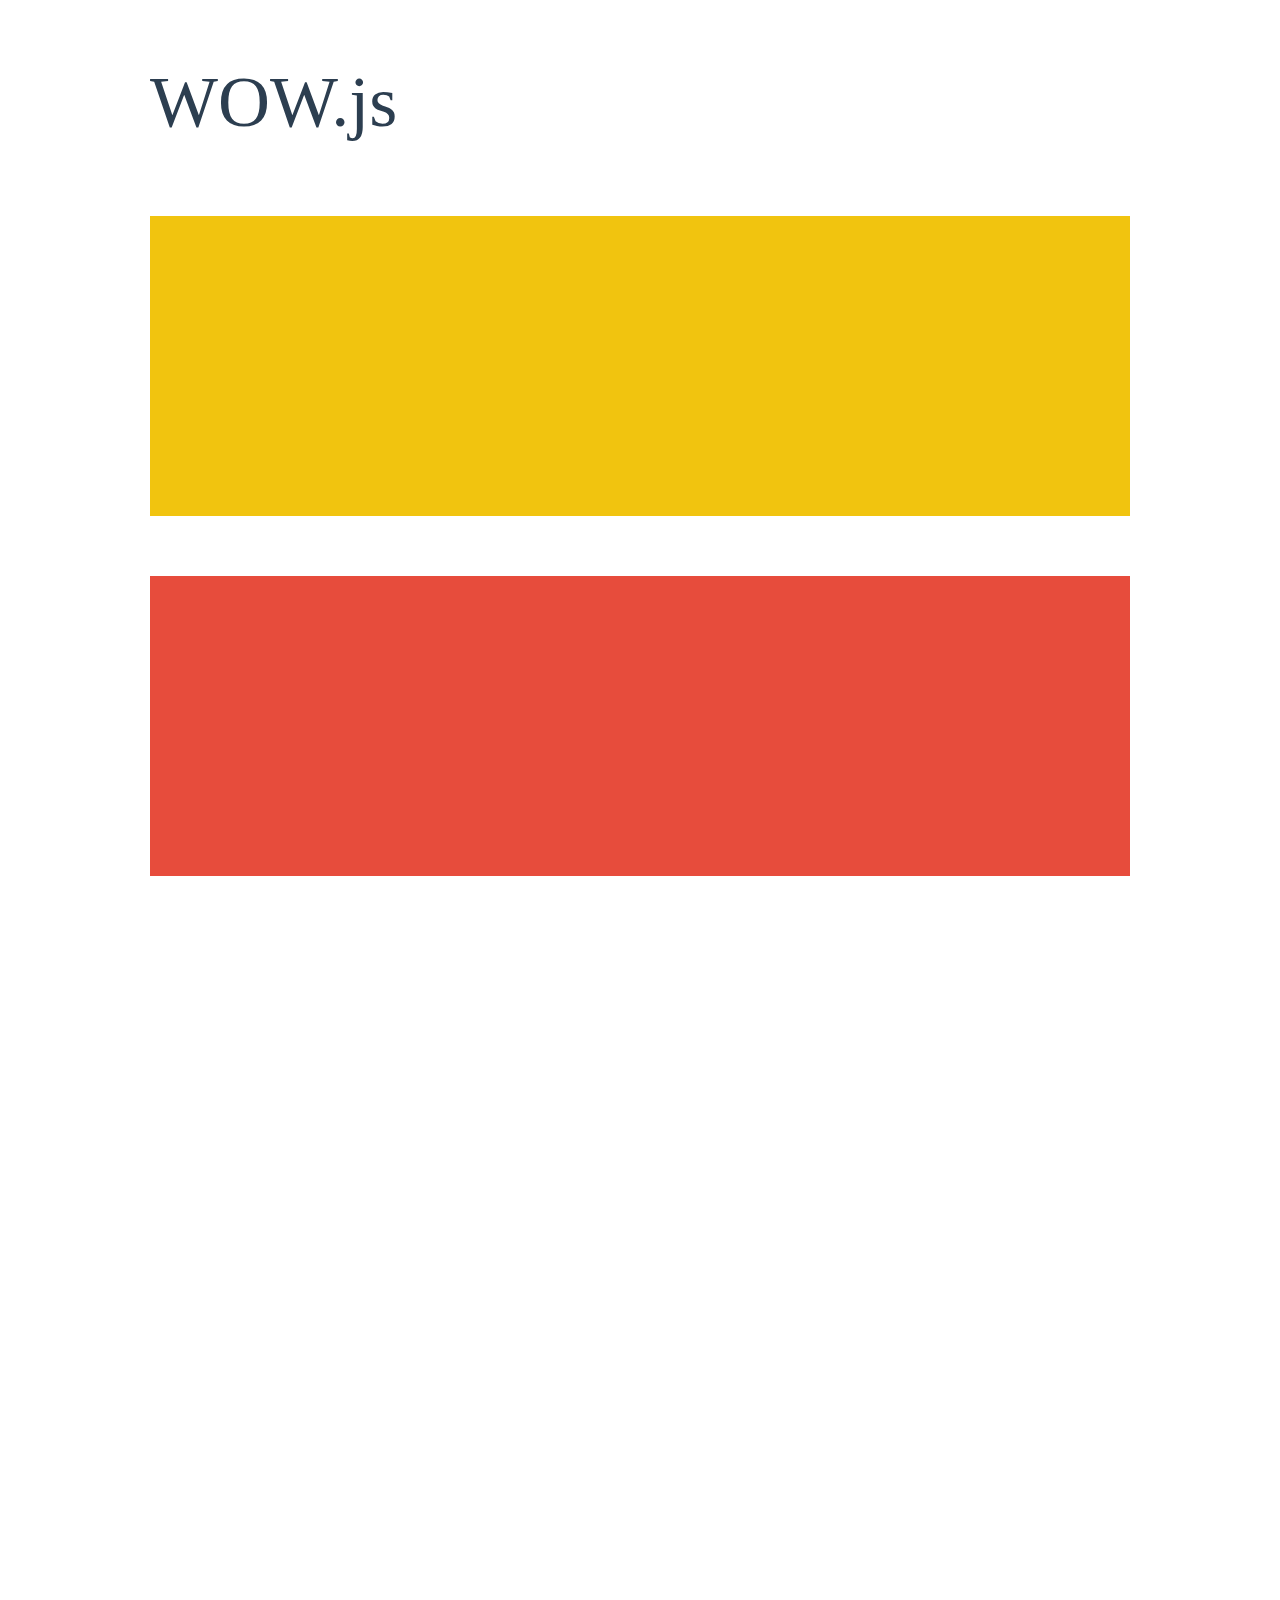
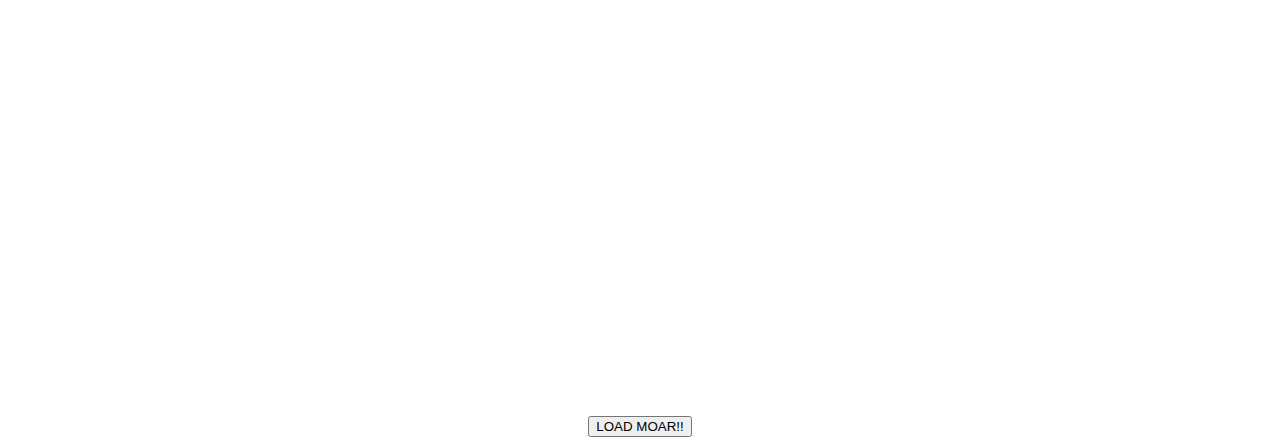
<file: bower_components/wowjs/demo.html>
<!doctype html>

<html lang="en">
<head>
  <meta charset="utf-8">
  <title>WOW</title>
  <link rel="stylesheet" href="css/libs/animate.css">
  <link rel="stylesheet" href="css/site.css">
  <style>
    .wow:first-child {
      visibility: hidden;
    }
  </style>
  <!--[if IE]>
    <script src="http://html5shiv.googlecode.com/svn/trunk/html5.js"></script>
  <![endif]-->
</head>

<body>
  <div id="container">
    <header>
      <h1>WOW.js</h1>
    </header>
    <div id="main">
      <section class="wow fadeInDown" style="background-color: #f1c40f;"></section>
      <section class="wow pulse" style="background-color: #e74c3c;" data-wow-iteration="infinite" data-wow-duration="1500ms"></section>
      <section class="section--purple wow slideInRight" data-wow-delay="2s"></section>
      <section class="section--blue wow bounceInLeft" data-wow-offset="300"></section>
      <section class="section--green wow slideInLeft" data-wow-duration="4s"></section>
      <button id="moar">LOAD MOAR!!</button>
    </div>
  </div>
  <script src="dist/wow.js"></script>
  <script>
    wow = new WOW(
      {
        animateClass: 'animated',
        offset:       100,
        callback:     function(box) {
          console.log("WOW: animating <" + box.tagName.toLowerCase() + ">")
        }
      }
    );
    wow.init();
    document.getElementById('moar').onclick = function() {
      var section = document.createElement('section');
      section.className = 'section--purple wow fadeInDown';
      this.parentNode.insertBefore(section, this);
    };
  </script>
</body>
</html>
</file>
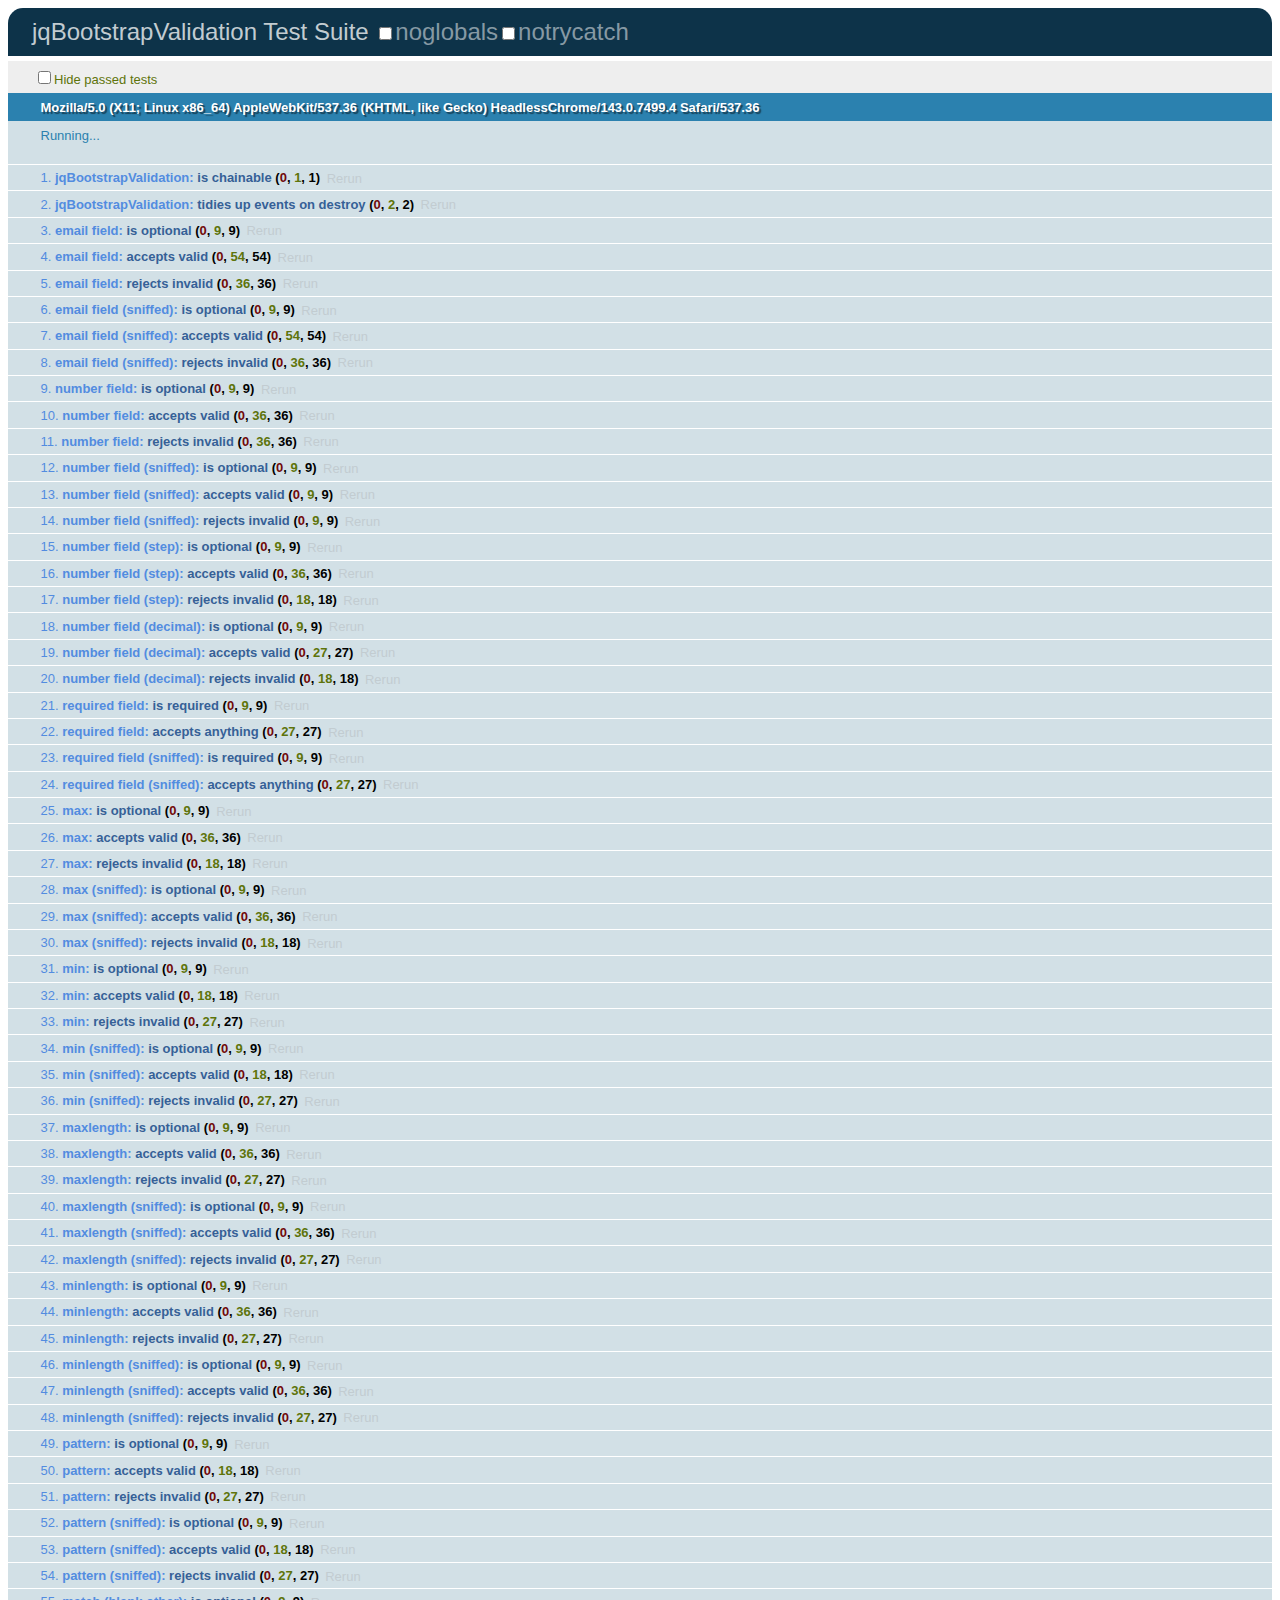
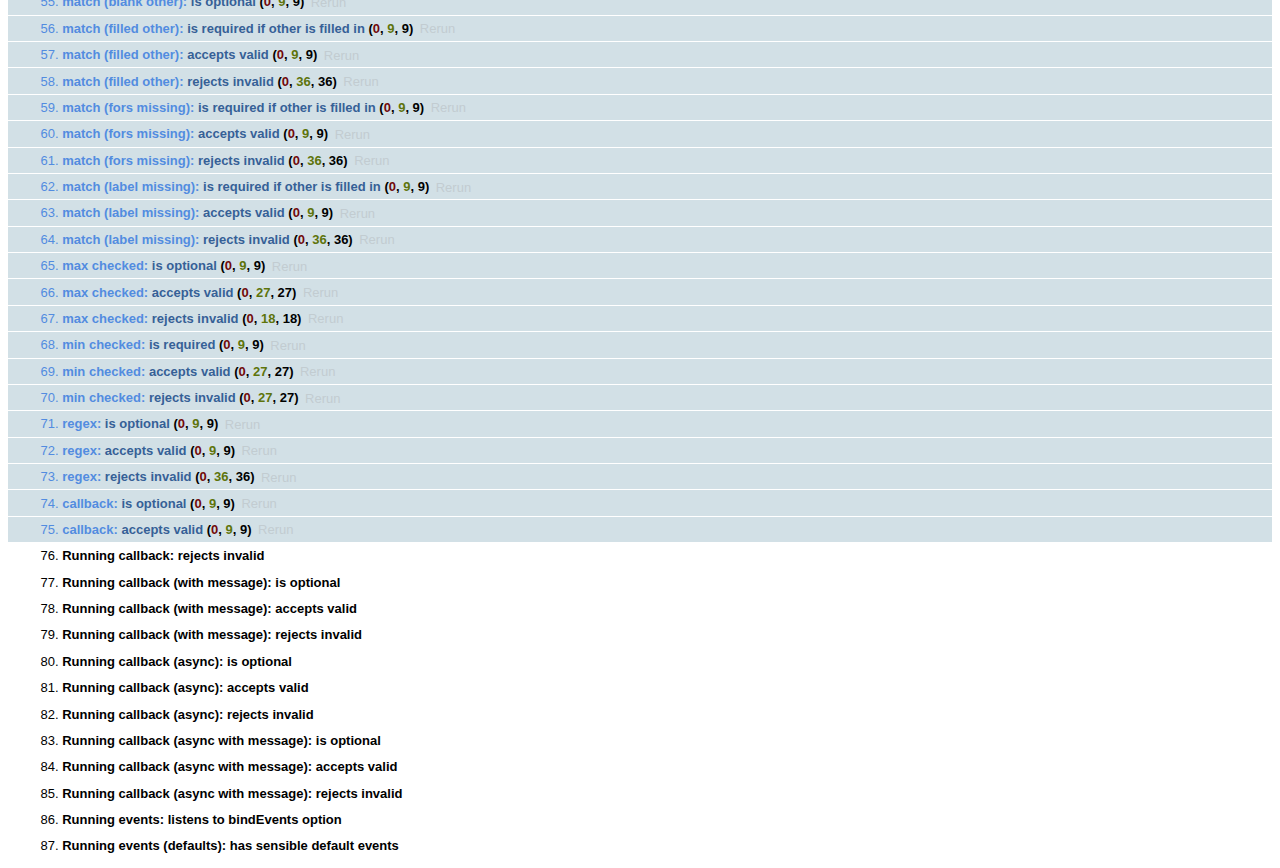
<file: bower_components/jqBootstrapValidation/test/jqBootstrapValidation.html>
<!DOCTYPE html>
<html>
<head>
  <meta charset="utf-8">
  <title>jqBootstrapValidation Test Suite</title>
  <!-- Load local jQuery. This can be overridden with a ?jquery=___ param. -->
  <script src="../libs/jquery/jquery-1.9.1.js"></script>
  <script>
    jQuery.migrateMute = true;
  </script>
  <script src="../libs/jquery/jquery-migrate.1.2.0.js"></script>
  <!-- Load local QUnit (grunt requires v1.0.0 or newer). -->
  <link rel="stylesheet" href="../libs/qunit/qunit.css" media="screen">
  <script src="../libs/qunit/qunit.js"></script>
  <!-- Load local lib and tests. -->
  <script src="../src/jqBootstrapValidation.js"></script>
  <script src="jqBootstrapValidation_helpers.js"></script>
  <script src="jqBootstrapValidation_test.js"></script>
  <script>
    function testCapitalsSynchronousCallback($el, value, callback) {
        callback({
            value: value,
            valid: /^[A-Z]*$/.test(value)
        });
    }
    function testCapitalsSynchronousCallbackWithMessage($el, value, callback) {
        callback({
            value: value,
            valid: /^[A-Z]*$/.test(value),
            message: "Capitals only please"
        });
    }
    function testCapitalsAsynchronousCallback($el, value, callback) {
        setTimeout(
            function() {
                callback({
                    value: value,
                    valid: /^[A-Z]*$/.test(value)
                });
            }, 
            1
        );
    }
    function testCapitalsAsynchronousCallbackWithMessage($el, value, callback) {
        setTimeout(
            function() {
                callback({
                    value: value,
                    valid: /^[A-Z]*$/.test(value),
                    message: "Capitals only please"
                });
            }, 
            1
        );
    }
  </script>
</head>
<body>
  <h1 id="qunit-header">jqBootstrapValidation Test Suite</h1>
  <h2 id="qunit-banner"></h2>
  <div id="qunit-testrunner-toolbar"></div>
  <h2 id="qunit-userAgent"></h2>
  <ol id="qunit-tests"></ol>
  <div id="qunit-fixture">
    <span>lame test markup</span>
    <span>normal test markup</span>
    <span>awesome test markup</span>
  </div>
</body>
</html>
</file>
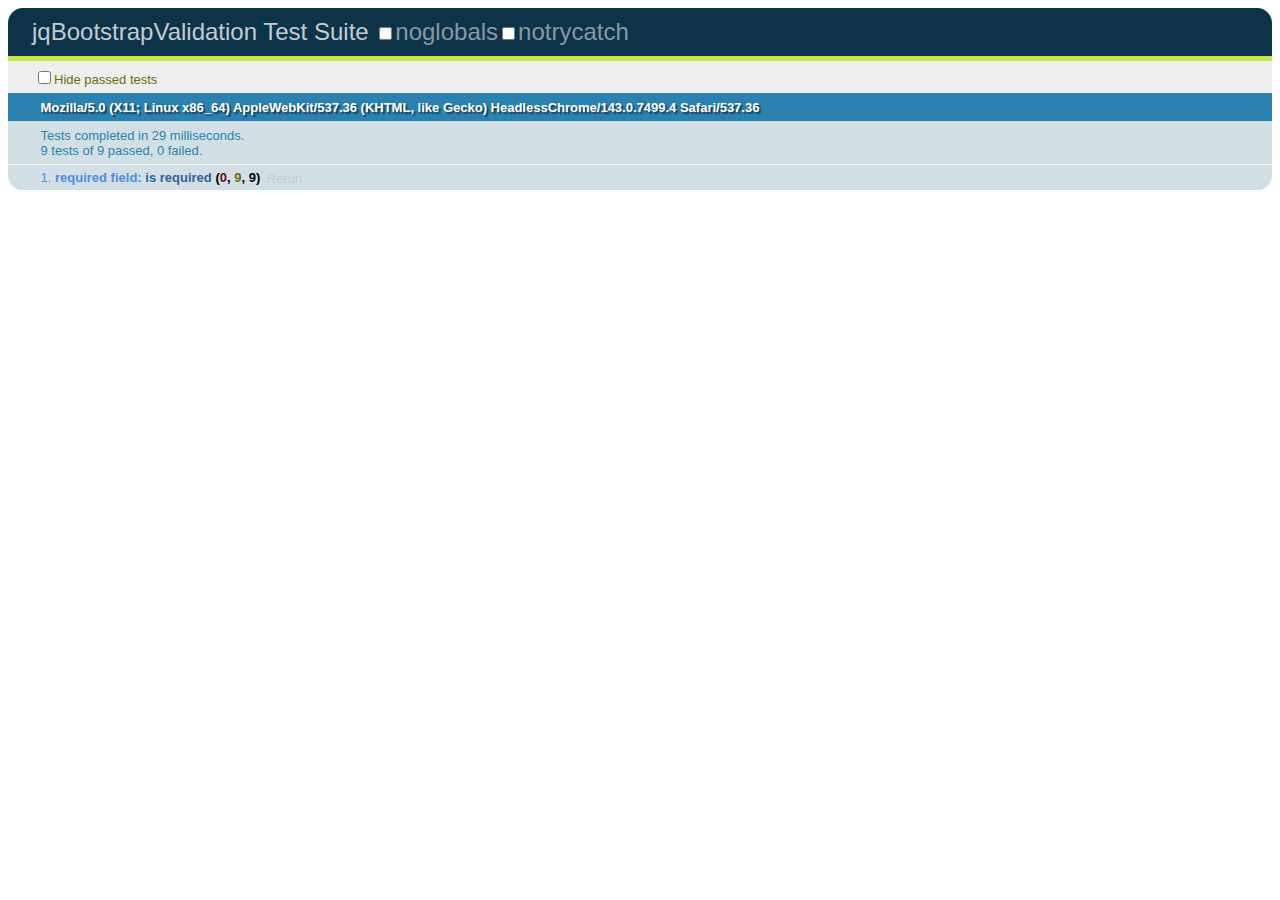
<file: bower_components/jqBootstrapValidation/test/issues/39/39.html>
<!DOCTYPE html>
<html>
<head>
  <meta charset="utf-8">
  <title>jqBootstrapValidation Test Suite</title>
  <!-- Load local jQuery. This can be overridden with a ?jquery=___ param. -->
  <script src="../../../libs/jquery/jquery-1.9.1.js"></script>
  <script>
    jQuery.migrateMute = true;
  </script>
  <script src="../../../libs/jquery/jquery-migrate.1.2.0.js"></script>
  <!-- Load local QUnit (grunt requires v1.0.0 or newer). -->
  <link rel="stylesheet" href="../../../libs/qunit/qunit.css" media="screen">
  <script src="../../../libs/qunit/qunit.js"></script>
  <!-- Load local lib and tests. -->
  <script src="../../../src/jqBootstrapValidation.js"></script>
  <script src="../../jqBootstrapValidation_helpers.js"></script>
  <script src="test.js"></script>
  <script>
    function testCapitalsSynchronousCallback($el, value, callback) {
        callback({
            value: value,
            valid: /^[A-Z]*$/.test(value)
        });
    }
    function testCapitalsSynchronousCallbackWithMessage($el, value, callback) {
        callback({
            value: value,
            valid: /^[A-Z]*$/.test(value),
            message: "Capitals only please"
        });
    }
    function testCapitalsAsynchronousCallback($el, value, callback) {
        setTimeout(
            function() {
                callback({
                    value: value,
                    valid: /^[A-Z]*$/.test(value)
                });
            }, 
            1
        );
    }
    function testCapitalsAsynchronousCallbackWithMessage($el, value, callback) {
        setTimeout(
            function() {
                callback({
                    value: value,
                    valid: /^[A-Z]*$/.test(value),
                    message: "Capitals only please"
                });
            }, 
            1
        );
    }
  </script>
</head>
<body>
  <h1 id="qunit-header">jqBootstrapValidation Test Suite</h1>
  <h2 id="qunit-banner"></h2>
  <div id="qunit-testrunner-toolbar"></div>
  <h2 id="qunit-userAgent"></h2>
  <ol id="qunit-tests"></ol>
  <div id="qunit-fixture">
    <span>lame test markup</span>
    <span>normal test markup</span>
    <span>awesome test markup</span>
  </div>
</body>
</html>
</file>
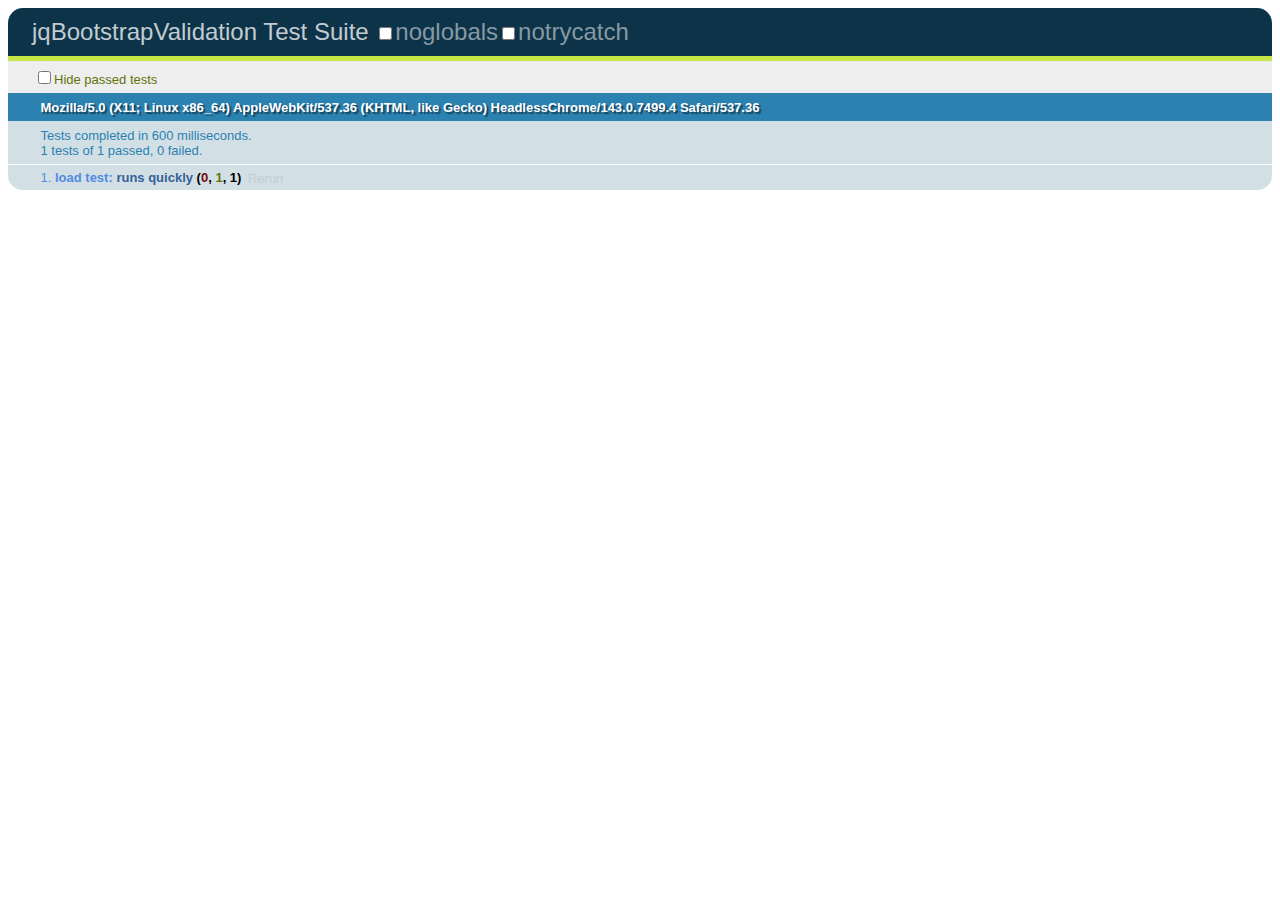
<file: bower_components/jqBootstrapValidation/test/notravis/67/67.html>
<!DOCTYPE html>
<html>
<head>
  <meta charset="utf-8">
  <title>jqBootstrapValidation Test Suite</title>
  <!-- Load local jQuery. This can be overridden with a ?jquery=___ param. -->
  <script src="../../../libs/jquery/jquery-1.9.1.js"></script>
  <script>
    jQuery.migrateMute = true;
  </script>
  <script src="../../../libs/jquery/jquery-migrate.1.2.0.js"></script>
  <!-- Load local QUnit (grunt requires v1.0.0 or newer). -->
  <link rel="stylesheet" href="../../../libs/qunit/qunit.css" media="screen">
  <script src="../../../libs/qunit/qunit.js"></script>
  <!-- Load local lib and tests. -->
  <script src="../../../src/jqBootstrapValidation.js"></script>
  <script src="../../jqBootstrapValidation_helpers.js"></script>
  <script src="test.js"></script>
  <script>
    function testCapitalsSynchronousCallback($el, value, callback) {
        callback({
            value: value,
            valid: /^[A-Z]*$/.test(value)
        });
    }
    function testCapitalsSynchronousCallbackWithMessage($el, value, callback) {
        callback({
            value: value,
            valid: /^[A-Z]*$/.test(value),
            message: "Capitals only please"
        });
    }
    function testCapitalsAsynchronousCallback($el, value, callback) {
        setTimeout(
            function() {
                callback({
                    value: value,
                    valid: /^[A-Z]*$/.test(value)
                });
            }, 
            1
        );
    }
    function testCapitalsAsynchronousCallbackWithMessage($el, value, callback) {
        setTimeout(
            function() {
                callback({
                    value: value,
                    valid: /^[A-Z]*$/.test(value),
                    message: "Capitals only please"
                });
            }, 
            1
        );
    }
  </script>
</head>
<body>
  <h1 id="qunit-header">jqBootstrapValidation Test Suite</h1>
  <h2 id="qunit-banner"></h2>
  <div id="qunit-testrunner-toolbar"></div>
  <h2 id="qunit-userAgent"></h2>
  <ol id="qunit-tests"></ol>
  <div id="qunit-fixture">
    <span>lame test markup</span>
    <span>normal test markup</span>
    <span>awesome test markup</span>
  </div>
  <div id="large-form" style="display: none;">
    <form class="form-horizontal" novalidate>
      <div class="control-group">
        <label class="control-label">Select your two favourite colours</label>
        <div class="controls">
          <label class="checkbox">
            <input 
              type="checkbox" 
              name="some_field" 
              data-validation-maxchecked-maxchecked="2" data-validation-required-message="required" 
              data-validation-maxchecked-message="Don't be greedy!" 
            /> Red
          </label>
          <label class="checkbox">
            <input type="checkbox" name="some_field" /> Orange
          </label>
          <label class="checkbox">
            <input type="checkbox" name="some_field" /> Yellow
          </label>
          <label class="checkbox">
            <input type="checkbox" name="some_field" /> Green
          </label>
          <label class="checkbox">
            <input type="checkbox" name="some_field" /> Blue
          </label>
          <label class="checkbox">
            <input type="checkbox" name="some_field" /> Indigo
          </label>
          <label class="checkbox">
            <input type="checkbox" name="some_field" /> Violet
          </label>
          <p class="help-block"></p>
        </div>
      </div>
      <div class="control-group">
        <label class="control-label">Select your two favourite colours</label>
        <div class="controls">
          <label class="checkbox">
            <input 
              type="checkbox" 
              name="some_field" 
              data-validation-maxchecked-maxchecked="2" data-validation-required-message="required" 
              data-validation-maxchecked-message="Don't be greedy!" 
            /> Red
          </label>
          <label class="checkbox">
            <input type="checkbox" name="some_field" /> Orange
          </label>
          <label class="checkbox">
            <input type="checkbox" name="some_field" /> Yellow
          </label>
          <label class="checkbox">
            <input type="checkbox" name="some_field" /> Green
          </label>
          <label class="checkbox">
            <input type="checkbox" name="some_field" /> Blue
          </label>
          <label class="checkbox">
            <input type="checkbox" name="some_field" /> Indigo
          </label>
          <label class="checkbox">
            <input type="checkbox" name="some_field" /> Violet
          </label>
          <p class="help-block"></p>
        </div>
      </div>
      <div class="control-group">
        <label class="control-label">Select your two favourite colours</label>
        <div class="controls">
          <label class="checkbox">
            <input 
              type="checkbox" 
              name="some_field" 
              data-validation-maxchecked-maxchecked="2" data-validation-required-message="required" 
              data-validation-maxchecked-message="Don't be greedy!" 
            /> Red
          </label>
          <label class="checkbox">
            <input type="checkbox" name="some_field" /> Orange
          </label>
          <label class="checkbox">
            <input type="checkbox" name="some_field" /> Yellow
          </label>
          <label class="checkbox">
            <input type="checkbox" name="some_field" /> Green
          </label>
          <label class="checkbox">
            <input type="checkbox" name="some_field" /> Blue
          </label>
          <label class="checkbox">
            <input type="checkbox" name="some_field" /> Indigo
          </label>
          <label class="checkbox">
            <input type="checkbox" name="some_field" /> Violet
          </label>
          <p class="help-block"></p>
        </div>
      </div>
      <div class="control-group">
        <label class="control-label">Select your two favourite colours</label>
        <div class="controls">
          <label class="checkbox">
            <input 
              type="checkbox" 
              name="some_field" 
              data-validation-maxchecked-maxchecked="2" data-validation-required-message="required" 
              data-validation-maxchecked-message="Don't be greedy!" 
            /> Red
          </label>
          <label class="checkbox">
            <input type="checkbox" name="some_field" /> Orange
          </label>
          <label class="checkbox">
            <input type="checkbox" name="some_field" /> Yellow
          </label>
          <label class="checkbox">
            <input type="checkbox" name="some_field" /> Green
          </label>
          <label class="checkbox">
            <input type="checkbox" name="some_field" /> Blue
          </label>
          <label class="checkbox">
            <input type="checkbox" name="some_field" /> Indigo
          </label>
          <label class="checkbox">
            <input type="checkbox" name="some_field" /> Violet
          </label>
          <p class="help-block"></p>
        </div>
      </div>
      <div class="control-group">
        <label class="control-label">Select your two favourite colours</label>
        <div class="controls">
          <label class="checkbox">
            <input 
              type="checkbox" 
              name="some_field" 
              data-validation-maxchecked-maxchecked="2" data-validation-required-message="required" 
              data-validation-maxchecked-message="Don't be greedy!" 
            /> Red
          </label>
          <label class="checkbox">
            <input type="checkbox" name="some_field" /> Orange
          </label>
          <label class="checkbox">
            <input type="checkbox" name="some_field" /> Yellow
          </label>
          <label class="checkbox">
            <input type="checkbox" name="some_field" /> Green
          </label>
          <label class="checkbox">
            <input type="checkbox" name="some_field" /> Blue
          </label>
          <label class="checkbox">
            <input type="checkbox" name="some_field" /> Indigo
          </label>
          <label class="checkbox">
            <input type="checkbox" name="some_field" /> Violet
          </label>
          <p class="help-block"></p>
        </div>
      </div>
      <div class="control-group">
        <label class="control-label">Select your two favourite colours</label>
        <div class="controls">
          <label class="checkbox">
            <input 
              type="checkbox" 
              name="some_field" 
              data-validation-maxchecked-maxchecked="2" data-validation-required-message="required" 
              data-validation-maxchecked-message="Don't be greedy!" 
            /> Red
          </label>
          <label class="checkbox">
            <input type="checkbox" name="some_field" /> Orange
          </label>
          <label class="checkbox">
            <input type="checkbox" name="some_field" /> Yellow
          </label>
          <label class="checkbox">
            <input type="checkbox" name="some_field" /> Green
          </label>
          <label class="checkbox">
            <input type="checkbox" name="some_field" /> Blue
          </label>
          <label class="checkbox">
            <input type="checkbox" name="some_field" /> Indigo
          </label>
          <label class="checkbox">
            <input type="checkbox" name="some_field" /> Violet
          </label>
          <p class="help-block"></p>
        </div>
      </div>
      <div class="control-group">
        <label class="control-label">Select your two favourite colours</label>
        <div class="controls">
          <label class="checkbox">
            <input 
              type="checkbox" 
              name="some_field" 
              data-validation-maxchecked-maxchecked="2" data-validation-required-message="required" 
              data-validation-maxchecked-message="Don't be greedy!" 
            /> Red
          </label>
          <label class="checkbox">
            <input type="checkbox" name="some_field" /> Orange
          </label>
          <label class="checkbox">
            <input type="checkbox" name="some_field" /> Yellow
          </label>
          <label class="checkbox">
            <input type="checkbox" name="some_field" /> Green
          </label>
          <label class="checkbox">
            <input type="checkbox" name="some_field" /> Blue
          </label>
          <label class="checkbox">
            <input type="checkbox" name="some_field" /> Indigo
          </label>
          <label class="checkbox">
            <input type="checkbox" name="some_field" /> Violet
          </label>
          <p class="help-block"></p>
        </div>
      </div>
      <div class="control-group">
        <label class="control-label">Select your two favourite colours</label>
        <div class="controls">
          <label class="checkbox">
            <input 
              type="checkbox" 
              name="some_field" 
              data-validation-maxchecked-maxchecked="2" data-validation-required-message="required" 
              data-validation-maxchecked-message="Don't be greedy!" 
            /> Red
          </label>
          <label class="checkbox">
            <input type="checkbox" name="some_field" /> Orange
          </label>
          <label class="checkbox">
            <input type="checkbox" name="some_field" /> Yellow
          </label>
          <label class="checkbox">
            <input type="checkbox" name="some_field" /> Green
          </label>
          <label class="checkbox">
            <input type="checkbox" name="some_field" /> Blue
          </label>
          <label class="checkbox">
            <input type="checkbox" name="some_field" /> Indigo
          </label>
          <label class="checkbox">
            <input type="checkbox" name="some_field" /> Violet
          </label>
          <p class="help-block"></p>
        </div>
      </div>
      <div class="control-group">
        <label class="control-label">Select your two favourite colours</label>
        <div class="controls">
          <label class="checkbox">
            <input 
              type="checkbox" 
              name="some_field" 
              data-validation-maxchecked-maxchecked="2" data-validation-required-message="required" 
              data-validation-maxchecked-message="Don't be greedy!" 
            /> Red
          </label>
          <label class="checkbox">
            <input type="checkbox" name="some_field" /> Orange
          </label>
          <label class="checkbox">
            <input type="checkbox" name="some_field" /> Yellow
          </label>
          <label class="checkbox">
            <input type="checkbox" name="some_field" /> Green
          </label>
          <label class="checkbox">
            <input type="checkbox" name="some_field" /> Blue
          </label>
          <label class="checkbox">
            <input type="checkbox" name="some_field" /> Indigo
          </label>
          <label class="checkbox">
            <input type="checkbox" name="some_field" /> Violet
          </label>
          <p class="help-block"></p>
        </div>
      </div>
      <div class="control-group">
        <label class="control-label">Select your two favourite colours</label>
        <div class="controls">
          <label class="checkbox">
            <input 
              type="checkbox" 
              name="some_field" 
              data-validation-maxchecked-maxchecked="2" data-validation-required-message="required" 
              data-validation-maxchecked-message="Don't be greedy!" 
            /> Red
          </label>
          <label class="checkbox">
            <input type="checkbox" name="some_field" /> Orange
          </label>
          <label class="checkbox">
            <input type="checkbox" name="some_field" /> Yellow
          </label>
          <label class="checkbox">
            <input type="checkbox" name="some_field" /> Green
          </label>
          <label class="checkbox">
            <input type="checkbox" name="some_field" /> Blue
          </label>
          <label class="checkbox">
            <input type="checkbox" name="some_field" /> Indigo
          </label>
          <label class="checkbox">
            <input type="checkbox" name="some_field" /> Violet
          </label>
          <p class="help-block"></p>
        </div>
      </div>
      <div class="control-group">
        <label class="control-label">Select your two favourite colours</label>
        <div class="controls">
          <label class="checkbox">
            <input 
              type="checkbox" 
              name="some_field" 
              data-validation-maxchecked-maxchecked="2" data-validation-required-message="required" 
              data-validation-maxchecked-message="Don't be greedy!" 
            /> Red
          </label>
          <label class="checkbox">
            <input type="checkbox" name="some_field" /> Orange
          </label>
          <label class="checkbox">
            <input type="checkbox" name="some_field" /> Yellow
          </label>
          <label class="checkbox">
            <input type="checkbox" name="some_field" /> Green
          </label>
          <label class="checkbox">
            <input type="checkbox" name="some_field" /> Blue
          </label>
          <label class="checkbox">
            <input type="checkbox" name="some_field" /> Indigo
          </label>
          <label class="checkbox">
            <input type="checkbox" name="some_field" /> Violet
          </label>
          <p class="help-block"></p>
        </div>
      </div>
      <div class="control-group">
        <label class="control-label">Select your two favourite colours</label>
        <div class="controls">
          <label class="checkbox">
            <input 
              type="checkbox" 
              name="some_field" 
              data-validation-maxchecked-maxchecked="2" data-validation-required-message="required" 
              data-validation-maxchecked-message="Don't be greedy!" 
            /> Red
          </label>
          <label class="checkbox">
            <input type="checkbox" name="some_field" /> Orange
          </label>
          <label class="checkbox">
            <input type="checkbox" name="some_field" /> Yellow
          </label>
          <label class="checkbox">
            <input type="checkbox" name="some_field" /> Green
          </label>
          <label class="checkbox">
            <input type="checkbox" name="some_field" /> Blue
          </label>
          <label class="checkbox">
            <input type="checkbox" name="some_field" /> Indigo
          </label>
          <label class="checkbox">
            <input type="checkbox" name="some_field" /> Violet
          </label>
          <p class="help-block"></p>
        </div>
      </div>
      <div class="control-group">
        <label class="control-label">Select your two favourite colours</label>
        <div class="controls">
          <label class="checkbox">
            <input 
              type="checkbox" 
              name="some_field" 
              data-validation-maxchecked-maxchecked="2" data-validation-required-message="required" 
              data-validation-maxchecked-message="Don't be greedy!" 
            /> Red
          </label>
          <label class="checkbox">
            <input type="checkbox" name="some_field" /> Orange
          </label>
          <label class="checkbox">
            <input type="checkbox" name="some_field" /> Yellow
          </label>
          <label class="checkbox">
            <input type="checkbox" name="some_field" /> Green
          </label>
          <label class="checkbox">
            <input type="checkbox" name="some_field" /> Blue
          </label>
          <label class="checkbox">
            <input type="checkbox" name="some_field" /> Indigo
          </label>
          <label class="checkbox">
            <input type="checkbox" name="some_field" /> Violet
          </label>
          <p class="help-block"></p>
        </div>
      </div>
      <div class="control-group">
        <label class="control-label">Select your two favourite colours</label>
        <div class="controls">
          <label class="checkbox">
            <input 
              type="checkbox" 
              name="some_field" 
              data-validation-maxchecked-maxchecked="2" data-validation-required-message="required" 
              data-validation-maxchecked-message="Don't be greedy!" 
            /> Red
          </label>
          <label class="checkbox">
            <input type="checkbox" name="some_field" /> Orange
          </label>
          <label class="checkbox">
            <input type="checkbox" name="some_field" /> Yellow
          </label>
          <label class="checkbox">
            <input type="checkbox" name="some_field" /> Green
          </label>
          <label class="checkbox">
            <input type="checkbox" name="some_field" /> Blue
          </label>
          <label class="checkbox">
            <input type="checkbox" name="some_field" /> Indigo
          </label>
          <label class="checkbox">
            <input type="checkbox" name="some_field" /> Violet
          </label>
          <p class="help-block"></p>
        </div>
      </div>
      <div class="control-group">
        <label class="control-label">Select your two favourite colours</label>
        <div class="controls">
          <label class="checkbox">
            <input 
              type="checkbox" 
              name="some_field" 
              data-validation-maxchecked-maxchecked="2" data-validation-required-message="required" 
              data-validation-maxchecked-message="Don't be greedy!" 
            /> Red
          </label>
          <label class="checkbox">
            <input type="checkbox" name="some_field" /> Orange
          </label>
          <label class="checkbox">
            <input type="checkbox" name="some_field" /> Yellow
          </label>
          <label class="checkbox">
            <input type="checkbox" name="some_field" /> Green
          </label>
          <label class="checkbox">
            <input type="checkbox" name="some_field" /> Blue
          </label>
          <label class="checkbox">
            <input type="checkbox" name="some_field" /> Indigo
          </label>
          <label class="checkbox">
            <input type="checkbox" name="some_field" /> Violet
          </label>
          <p class="help-block"></p>
        </div>
      </div>
      <div class="control-group">
        <label class="control-label">Select your two favourite colours</label>
        <div class="controls">
          <label class="checkbox">
            <input 
              type="checkbox" 
              name="some_field" 
              data-validation-maxchecked-maxchecked="2" data-validation-required-message="required" 
              data-validation-maxchecked-message="Don't be greedy!" 
            /> Red
          </label>
          <label class="checkbox">
            <input type="checkbox" name="some_field" /> Orange
          </label>
          <label class="checkbox">
            <input type="checkbox" name="some_field" /> Yellow
          </label>
          <label class="checkbox">
            <input type="checkbox" name="some_field" /> Green
          </label>
          <label class="checkbox">
            <input type="checkbox" name="some_field" /> Blue
          </label>
          <label class="checkbox">
            <input type="checkbox" name="some_field" /> Indigo
          </label>
          <label class="checkbox">
            <input type="checkbox" name="some_field" /> Violet
          </label>
          <p class="help-block"></p>
        </div>
      </div>
    </form>
  </div>
</body>
</html>
</file>
<file: bower_components/wowjs/css/site.css>
h1 {
  font-size:     72px;
  line-height:   1.5;
  color: #2c3e50;
  font-weight:   100;
}

#container {
  width:  980px;
  margin: 0 auto;
}

section {
  height: 300px;
  margin: 60px 0;
}

.section--purple {
  background-color: #9b59b6;
}

.section--blue {
  background-color: #3498db;
}

.section--green {
  background-color: #2ecc71;
}

#main {
  text-align: center;
}

#more {
  margin: 20px auto 48px;
}
</file>
<file: bower_components/jqBootstrapValidation/libs/qunit/qunit.css>
/**
 * QUnit v1.4.0 - A JavaScript Unit Testing Framework
 *
 * http://docs.jquery.com/QUnit
 *
 * Copyright (c) 2012 John Resig, Jörn Zaefferer
 * Dual licensed under the MIT (MIT-LICENSE.txt)
 * or GPL (GPL-LICENSE.txt) licenses.
 */

/** Font Family and Sizes */

#qunit-tests, #qunit-header, #qunit-banner, #qunit-testrunner-toolbar, #qunit-userAgent, #qunit-testresult {
	font-family: "Helvetica Neue Light", "HelveticaNeue-Light", "Helvetica Neue", Calibri, Helvetica, Arial, sans-serif;
}

#qunit-testrunner-toolbar, #qunit-userAgent, #qunit-testresult, #qunit-tests li { font-size: small; }
#qunit-tests { font-size: smaller; }


/** Resets */

#qunit-tests, #qunit-tests ol, #qunit-header, #qunit-banner, #qunit-userAgent, #qunit-testresult {
	margin: 0;
	padding: 0;
}


/** Header */

#qunit-header {
	padding: 0.5em 0 0.5em 1em;

	color: #8699a4;
	background-color: #0d3349;

	font-size: 1.5em;
	line-height: 1em;
	font-weight: normal;

	border-radius: 15px 15px 0 0;
	-moz-border-radius: 15px 15px 0 0;
	-webkit-border-top-right-radius: 15px;
	-webkit-border-top-left-radius: 15px;
}

#qunit-header a {
	text-decoration: none;
	color: #c2ccd1;
}

#qunit-header a:hover,
#qunit-header a:focus {
	color: #fff;
}

#qunit-header label {
	display: inline-block;
}

#qunit-banner {
	height: 5px;
}

#qunit-testrunner-toolbar {
	padding: 0.5em 0 0.5em 2em;
	color: #5E740B;
	background-color: #eee;
}

#qunit-userAgent {
	padding: 0.5em 0 0.5em 2.5em;
	background-color: #2b81af;
	color: #fff;
	text-shadow: rgba(0, 0, 0, 0.5) 2px 2px 1px;
}


/** Tests: Pass/Fail */

#qunit-tests {
	list-style-position: inside;
}

#qunit-tests li {
	padding: 0.4em 0.5em 0.4em 2.5em;
	border-bottom: 1px solid #fff;
	list-style-position: inside;
}

#qunit-tests.hidepass li.pass, #qunit-tests.hidepass li.running  {
	display: none;
}

#qunit-tests li strong {
	cursor: pointer;
}

#qunit-tests li a {
	padding: 0.5em;
	color: #c2ccd1;
	text-decoration: none;
}
#qunit-tests li a:hover,
#qunit-tests li a:focus {
	color: #000;
}

#qunit-tests ol {
	margin-top: 0.5em;
	padding: 0.5em;

	background-color: #fff;

	border-radius: 15px;
	-moz-border-radius: 15px;
	-webkit-border-radius: 15px;

	box-shadow: inset 0px 2px 13px #999;
	-moz-box-shadow: inset 0px 2px 13px #999;
	-webkit-box-shadow: inset 0px 2px 13px #999;
}

#qunit-tests table {
	border-collapse: collapse;
	margin-top: .2em;
}

#qunit-tests th {
	text-align: right;
	vertical-align: top;
	padding: 0 .5em 0 0;
}

#qunit-tests td {
	vertical-align: top;
}

#qunit-tests pre {
	margin: 0;
	white-space: pre-wrap;
	word-wrap: break-word;
}

#qunit-tests del {
	background-color: #e0f2be;
	color: #374e0c;
	text-decoration: none;
}

#qunit-tests ins {
	background-color: #ffcaca;
	color: #500;
	text-decoration: none;
}

/*** Test Counts */

#qunit-tests b.counts                       { color: black; }
#qunit-tests b.passed                       { color: #5E740B; }
#qunit-tests b.failed                       { color: #710909; }

#qunit-tests li li {
	margin: 0.5em;
	padding: 0.4em 0.5em 0.4em 0.5em;
	background-color: #fff;
	border-bottom: none;
	list-style-position: inside;
}

/*** Passing Styles */

#qunit-tests li li.pass {
	color: #5E740B;
	background-color: #fff;
	border-left: 26px solid #C6E746;
}

#qunit-tests .pass                          { color: #528CE0; background-color: #D2E0E6; }
#qunit-tests .pass .test-name               { color: #366097; }

#qunit-tests .pass .test-actual,
#qunit-tests .pass .test-expected           { color: #999999; }

#qunit-banner.qunit-pass                    { background-color: #C6E746; }

/*** Failing Styles */

#qunit-tests li li.fail {
	color: #710909;
	background-color: #fff;
	border-left: 26px solid #EE5757;
	white-space: pre;
}

#qunit-tests > li:last-child {
	border-radius: 0 0 15px 15px;
	-moz-border-radius: 0 0 15px 15px;
	-webkit-border-bottom-right-radius: 15px;
	-webkit-border-bottom-left-radius: 15px;
}

#qunit-tests .fail                          { color: #000000; background-color: #EE5757; }
#qunit-tests .fail .test-name,
#qunit-tests .fail .module-name             { color: #000000; }

#qunit-tests .fail .test-actual             { color: #EE5757; }
#qunit-tests .fail .test-expected           { color: green;   }

#qunit-banner.qunit-fail                    { background-color: #EE5757; }


/** Result */

#qunit-testresult {
	padding: 0.5em 0.5em 0.5em 2.5em;

	color: #2b81af;
	background-color: #D2E0E6;

	border-bottom: 1px solid white;
}

/** Fixture */

#qunit-fixture {
	position: absolute;
	top: -10000px;
	left: -10000px;
	width: 1000px;
	height: 1000px;
}
</file>
